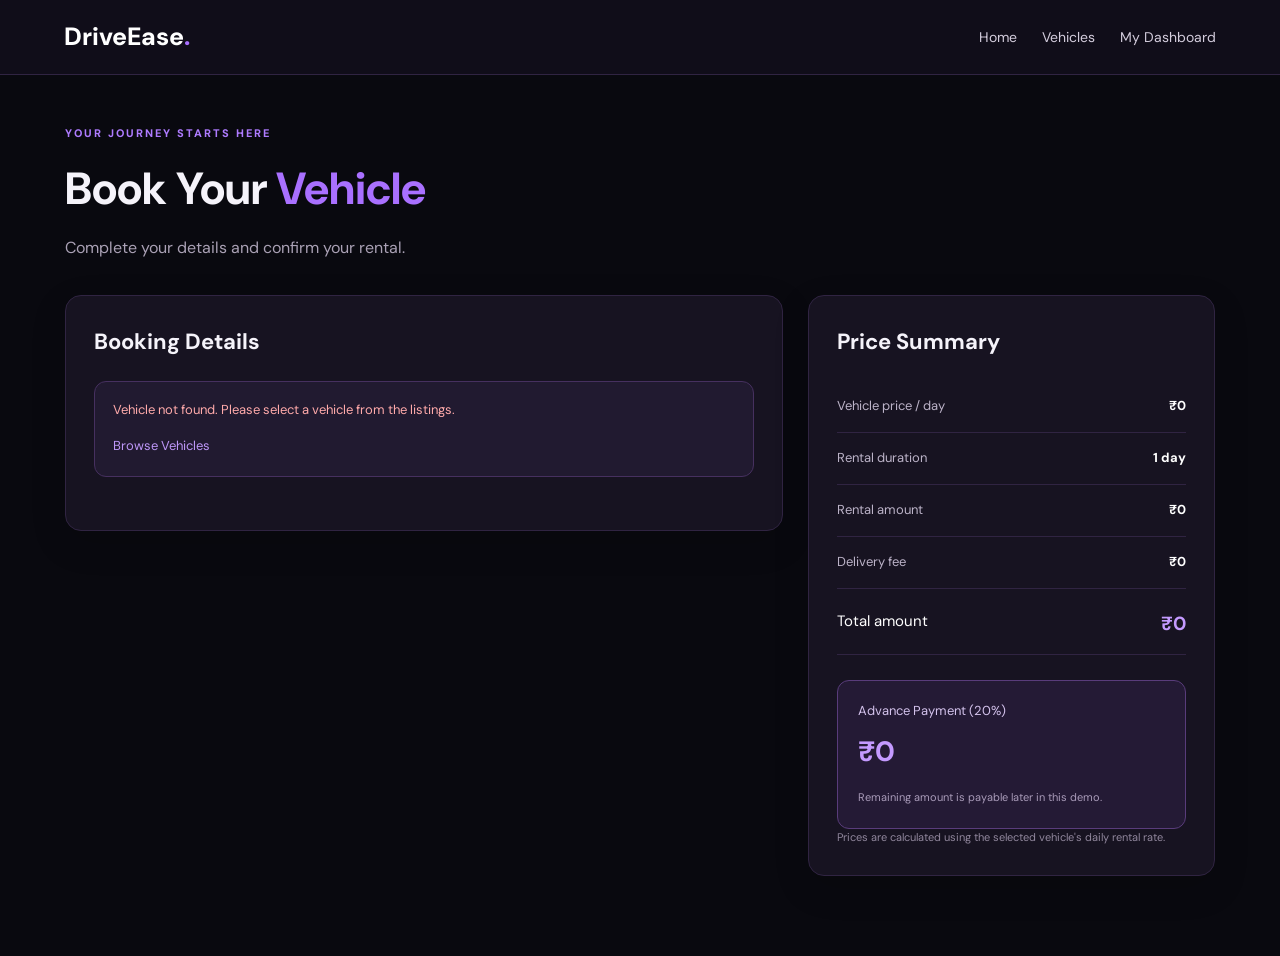
<file: booking.html>
<!DOCTYPE html>
<html lang="en">
<head>
  <meta charset="UTF-8">
  <meta name="viewport" content="width=device-width, initial-scale=1.0">
  <title>Book Your Vehicle | DriveEase</title>

  <link rel="stylesheet" href="css/style.css">
  <link rel="stylesheet" href="css/partner2.css">
  <script src="js/booking.js" defer></script>
</head>
<body>

  <header class="p2-header">
    <a href="index.html" class="p2-logo">DriveEase<span>.</span></a>

    <nav>
      <a href="index.html">Home</a>
      <a href="vehicles.html">Vehicles</a>
      <a href="dashboard.html">My Dashboard</a>
    </nav>
  </header>

  <main class="p2-container">
    <div class="p2-heading">
      <p class="p2-eyebrow">YOUR JOURNEY STARTS HERE</p>
      <h1>Book Your <span>Vehicle</span></h1>
      <p>Complete your details and confirm your rental.</p>
    </div>

    <div class="booking-layout">

      <section class="p2-panel">
        <h2>Booking Details</h2>

        <div id="selected-vehicle" class="selected-vehicle">
          <p>Loading vehicle details...</p>
        </div>

        <form id="booking-form">

          <h3>Personal Information</h3>

          <div class="p2-field">
            <label for="customer-name">Full Name</label>
            <input id="customer-name" type="text"
              placeholder="Enter your full name" required>
          </div>

          <div class="p2-two-column">
            <div class="p2-field">
              <label for="customer-phone">Phone Number</label>
              <input id="customer-phone" type="tel"
                placeholder="10-digit mobile number"
                pattern="[6-9][0-9]{9}" required>
            </div>

            <div class="p2-field">
              <label for="customer-email">Email Address</label>
              <input id="customer-email" type="email"
                placeholder="Enter your email" required>
            </div>
          </div>

          <h3>Rental Period</h3>

          <div class="p2-two-column">
            <div class="p2-field">
              <label for="start-date">Pickup Date</label>
              <input id="start-date" type="date" required>
            </div>

            <div class="p2-field">
              <label for="end-date">Return Date</label>
              <input id="end-date" type="date" required>
            </div>
          </div>

          <h3>Pickup & Delivery</h3>

          <div class="p2-field">
            <label for="pickup-location">Pickup Location</label>
            <input id="pickup-location" type="text"
              placeholder="Enter your pickup location" required>
          </div>

          <div class="p2-field">
            <label for="delivery-option">Delivery Option</label>
            <select id="delivery-option" required>
              <option value="self">Self Pickup - Free</option>
              <option value="doorstep">Doorstep Delivery - ₹200</option>
            </select>
          </div>

          <button type="submit" class="p2-primary-btn">
            Confirm Booking
          </button>

          <p class="p2-small-note">
            This is a demonstration booking system. No real payment will be collected.
          </p>
        </form>
      </section>

      <aside class="p2-panel price-panel">
        <h2>Price Summary</h2>

        <div class="price-line">
          <span>Vehicle price / day</span>
          <strong id="daily-price">₹0</strong>
        </div>

        <div class="price-line">
          <span>Rental duration</span>
          <strong id="rental-days">1 day</strong>
        </div>

        <div class="price-line">
          <span>Rental amount</span>
          <strong id="rental-total">₹0</strong>
        </div>

        <div class="price-line">
          <span>Delivery fee</span>
          <strong id="delivery-fee">₹0</strong>
        </div>

        <div class="price-line total-line">
          <span>Total amount</span>
          <strong id="grand-total">₹0</strong>
        </div>

        <div class="advance-box">
          <p>Advance Payment (20%)</p>
          <h2 id="advance-amount">₹0</h2>
          <small>Remaining amount is payable later in this demo.</small>
        </div>

        <p class="p2-small-note">
          Prices are calculated using the selected vehicle's daily rental rate.
        </p>
      </aside>

    </div>
  </main>

  <div id="confirmation-modal" class="p2-modal" hidden>
    <div class="p2-modal-content">
      <div class="success-icon">✓</div>
      <h2>Booking Confirmed!</h2>
      <p id="confirmation-message">
        Your demo booking has been saved successfully.
      </p>
      <div id="confirmation-details"></div>
      <a href="dashboard.html" class="p2-primary-btn">
        View My Dashboard
      </a>
      <a href="vehicles.html" class="p2-secondary-link">
        Back to Vehicles
      </a>
    </div>
  </div>

</body>
</html>
</file>
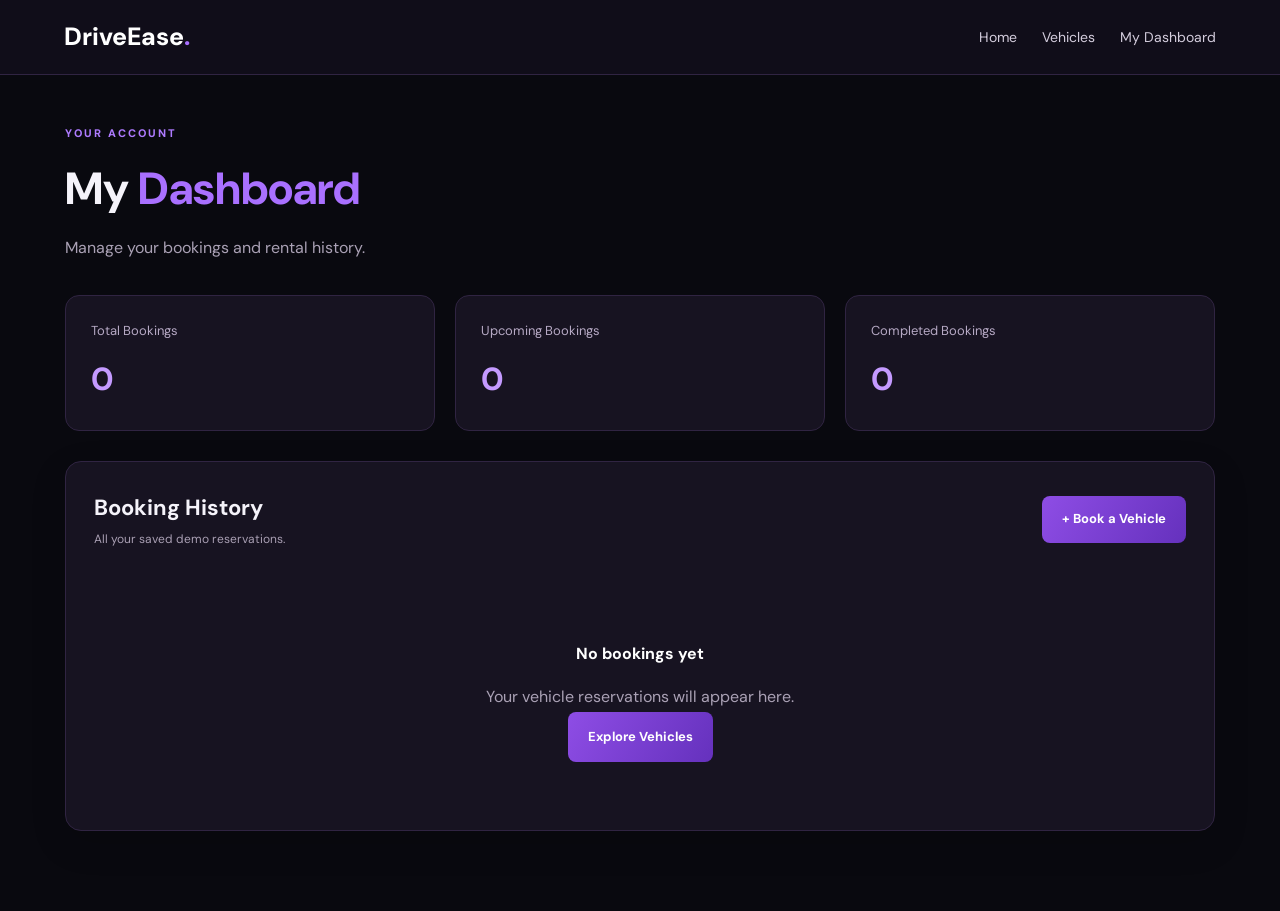
<file: dashboard.html>
<!DOCTYPE html>
<html lang="en">
<head>
  <meta charset="UTF-8">
  <meta name="viewport" content="width=device-width, initial-scale=1.0">
  <title>My Dashboard | DriveEase</title>

  <link rel="stylesheet" href="css/style.css">
  <link rel="stylesheet" href="css/partner2.css">
  <script src="js/booking.js" defer></script>
</head>
<body>

  <header class="p2-header">
    <a href="index.html" class="p2-logo">DriveEase<span>.</span></a>

    <nav>
      <a href="index.html">Home</a>
      <a href="vehicles.html">Vehicles</a>
      <a href="dashboard.html">My Dashboard</a>
    </nav>
  </header>

  <main class="p2-container">
    <div class="p2-heading">
      <p class="p2-eyebrow">YOUR ACCOUNT</p>
      <h1>My <span>Dashboard</span></h1>
      <p>Manage your bookings and rental history.</p>
    </div>

    <section class="dashboard-stats">

      <div class="stat-card">
        <p>Total Bookings</p>
        <h2 id="total-bookings">0</h2>
      </div>

      <div class="stat-card">
        <p>Upcoming Bookings</p>
        <h2 id="upcoming-bookings">0</h2>
      </div>

      <div class="stat-card">
        <p>Completed Bookings</p>
        <h2 id="completed-bookings">0</h2>
      </div>

    </section>

    <section class="p2-panel history-panel">
      <div class="history-heading">
        <div>
          <h2>Booking History</h2>
          <p>All your saved demo reservations.</p>
        </div>

        <a href="vehicles.html" class="p2-small-btn">
          + Book a Vehicle
        </a>
      </div>

      <div id="booking-history">
        <p class="empty-message">Loading bookings...</p>
      </div>
    </section>

  </main>

</body>
</html>
</file>
<file: css/style.css>
@import url('https://fonts.googleapis.com/css2?family=DM+Sans:wght@400;500;600;700&family=Space+Grotesk:wght@400;500;600;700&display=swap');

:root {
  --black: #09090f;
  --dark: #11101a;
  --card: #171421;
  --card-light: #1d192b;
  --purple: #7c3aed;
  --purple-light: #a78bfa;
  --lavender: #c4b5fd;
  --white: #ffffff;
  --muted: #a1a1aa;
  --border: #302342;
  --green: #4ade80;
  --yellow: #facc15;
  --red: #fb7185;
}

* {
  margin: 0;
  padding: 0;
  box-sizing: border-box;
}

html {
  scroll-behavior: smooth;
}

body {
  background: var(--black);
  color: var(--white);
  font-family: 'DM Sans', sans-serif;
  line-height: 1.6;
}

a {
  color: inherit;
  text-decoration: none;
}

button,
input,
select {
  font: inherit;
}

button {
  cursor: pointer;
}

img {
  display: block;
  max-width: 100%;
}

[hidden] {
  display: none !important;
}

.navbar {
  width: 100%;
  background: rgba(9, 9, 15, 0.94);
  border-bottom: 1px solid var(--border);
  position: sticky;
  top: 0;
  z-index: 100;
  backdrop-filter: blur(14px);
}

.nav-container {
  max-width: 1250px;
  min-height: 78px;
  padding: 0 28px;
  margin: auto;
  display: flex;
  align-items: center;
  justify-content: space-between;
  gap: 25px;
}

.logo {
  font-family: 'Space Grotesk', sans-serif;
  font-size: 27px;
  font-weight: 700;
  letter-spacing: -1.5px;
}

.logo span {
  color: var(--purple-light);
}

.nav-links {
  display: flex;
  align-items: center;
  gap: 32px;
}

.nav-links a {
  color: var(--muted);
  font-size: 14px;
  transition: 0.25s;
}

.nav-links a:hover,
.nav-links a.active {
  color: var(--white);
}

.nav-links a.active {
  position: relative;
}

.nav-links a.active::after {
  content: '';
  position: absolute;
  left: 0;
  bottom: -10px;
  width: 100%;
  height: 2px;
  background: var(--purple-light);
}

.nav-button {
  padding: 11px 20px;
  border: 1px solid var(--purple);
  border-radius: 8px;
  color: var(--lavender);
  font-size: 13px;
  font-weight: 600;
  transition: 0.25s;
}

.nav-button:hover {
  background: var(--purple);
  color: var(--white);
}

/* BUTTONS */

.btn {
  display: inline-flex;
  align-items: center;
  justify-content: center;
  padding: 13px 23px;
  border-radius: 8px;
  font-size: 14px;
  font-weight: 700;
  border: 1px solid transparent;
  transition: 0.25s;
}

.btn-primary {
  color: var(--white);
  background: var(--purple);
  box-shadow: 0 8px 25px rgba(124, 58, 237, 0.2);
}

.btn-primary:hover {
  background: #6d28d9;
  transform: translateY(-2px);
}

.btn-outline {
  color: var(--white);
  border-color: var(--border);
  background: rgba(255, 255, 255, 0.03);
}

.btn-outline:hover {
  border-color: var(--purple-light);
  color: var(--lavender);
}

/* COMMON SECTION HEADING */

.eyebrow {
  color: var(--purple-light);
  font-size: 11px;
  font-weight: 700;
  letter-spacing: 2.5px;
  margin-bottom: 13px;
}

.section-heading {
  text-align: center;
  margin-bottom: 38px;
}

.section-heading h2 {
  font-family: 'Space Grotesk', sans-serif;
  font-size: clamp(29px, 4vw, 42px);
  letter-spacing: -1.5px;
  line-height: 1.2;
  margin-bottom: 12px;
}

.section-heading > p:last-child {
  color: var(--muted);
  font-size: 14px;
}

/* HOMEPAGE HERO */

.hero {
  max-width: 1250px;
  min-height: 570px;
  margin: auto;
  padding: 75px 28px;
  display: grid;
  grid-template-columns: 0.9fr 1.1fr;
  align-items: center;
  gap: 55px;
}

.hero-content h1,
.listing-hero h1 {
  font-family: 'Space Grotesk', sans-serif;
  font-size: clamp(45px, 6vw, 72px);
  letter-spacing: -3px;
  line-height: 1.05;
  margin-bottom: 24px;
}

.hero-content h1 span,
.listing-hero h1 span,
.about-content h2 span {
  color: var(--purple-light);
}

.hero-description {
  color: var(--muted);
  max-width: 470px;
  font-size: 15px;
  line-height: 1.9;
  margin-bottom: 30px;
}

.hero-actions {
  display: flex;
  flex-wrap: wrap;
  gap: 13px;
}

.hero-image {
  position: relative;
  min-height: 380px;
  height: 430px;
  border-radius: 18px;
  overflow: hidden;
  border: 1px solid var(--border);
  background: var(--card);
}

.hero-image img {
  width: 100%;
  height: 100%;
  object-fit: cover;
}

.hero-image-overlay {
  position: absolute;
  inset: 0;
  background: linear-gradient(0deg, rgba(9, 9, 15, 0.9), transparent 60%);
}

.hero-image-label {
  position: absolute;
  left: 28px;
  bottom: 25px;
  display: flex;
  flex-direction: column;
  gap: 4px;
}

.hero-image-label span {
  color: var(--lavender);
  letter-spacing: 2px;
  font-size: 10px;
  font-weight: 700;
}

.hero-image-label strong {
  font-family: 'Space Grotesk', sans-serif;
  font-size: 22px;
}

/* STATS */

.stats-section {
  border-top: 1px solid var(--border);
  border-bottom: 1px solid var(--border);
  background: var(--dark);
  padding: 30px 20px;
  display: flex;
  justify-content: center;
  gap: clamp(45px, 12vw, 160px);
  text-align: center;
}

.stat-item h2 {
  font-family: 'Space Grotesk', sans-serif;
  font-size: 34px;
}

.stat-item h2 span {
  color: var(--purple-light);
}

.stat-item p {
  color: var(--muted);
  font-size: 12px;
}

/* HOMEPAGE SEARCH */

.home-search-section,
.categories-section {
  max-width: 1200px;
  margin: auto;
  padding: 90px 28px;
}

.home-search-form {
  display: grid;
  grid-template-columns: 1fr 1.3fr 1fr auto;
  gap: 14px;
  padding: 22px;
  background: var(--card);
  border: 1px solid var(--border);
  border-radius: 13px;
}

.form-field,
.filter-field {
  display: flex;
  flex-direction: column;
  gap: 8px;
}

.form-field label,
.filter-field label {
  color: var(--lavender);
  font-size: 12px;
  font-weight: 600;
}

.form-field input,
.form-field select,
.filter-field input,
.filter-field select {
  width: 100%;
  min-height: 46px;
  padding: 0 13px;
  border-radius: 7px;
  outline: none;
  border: 1px solid var(--border);
  background: var(--black);
  color: var(--white);
  font-size: 13px;
}

.form-field input:focus,
.form-field select:focus,
.filter-field input:focus,
.filter-field select:focus {
  border-color: var(--purple-light);
}

input[type="date"] {
  color-scheme: dark;
}

.search-submit {
  align-self: end;
  min-height: 46px;
}

/* CATEGORY CARDS */

.category-grid {
  display: grid;
  grid-template-columns: repeat(3, 1fr);
  gap: 20px;
}

.category-card {
  height: 370px;
  position: relative;
  border-radius: 13px;
  overflow: hidden;
  background: var(--card);
  border: 1px solid var(--border);
}

.category-card img {
  width: 100%;
  height: 100%;
  object-fit: cover;
  transition: transform 0.5s;
}

.category-card:hover img {
  transform: scale(1.06);
}

.category-overlay {
  position: absolute;
  inset: 0;
  background: linear-gradient(
    0deg,
    rgba(9, 9, 15, 0.96) 0%,
    rgba(9, 9, 15, 0.25) 75%
  );
}

.category-content {
  position: absolute;
  left: 23px;
  right: 20px;
  bottom: 23px;
}

.category-content span {
  color: var(--lavender);
  font-size: 10px;
  letter-spacing: 2px;
  font-weight: 700;
}

.category-content h3 {
  font-family: 'Space Grotesk', sans-serif;
  font-size: 30px;
  margin: 5px 0;
}

.category-content p {
  color: #d4d4d8;
  font-size: 13px;
  margin-bottom: 15px;
}

.category-content strong {
  color: var(--purple-light);
  font-size: 12px;
}

/* ABOUT */

.about-section {
  padding: 80px max(28px, calc((100% - 1150px) / 2));
  background: var(--dark);
  display: grid;
  grid-template-columns: 1fr 1fr;
  gap: 65px;
  align-items: center;
}

.about-visual {
  height: 380px;
  border-radius: 14px;
  overflow: hidden;
  border: 1px solid var(--border);
}

.about-visual img {
  width: 100%;
  height: 100%;
  object-fit: cover;
}

.about-content h2 {
  font-family: 'Space Grotesk', sans-serif;
  font-size: clamp(32px, 4vw, 47px);
  line-height: 1.15;
  letter-spacing: -1.5px;
  margin-bottom: 20px;
}

.about-content > p:not(.eyebrow) {
  color: var(--muted);
  font-size: 14px;
  line-height: 1.9;
  margin-bottom: 25px;
}

.cta-section {
  padding: 85px 25px;
  text-align: center;
  background:
    radial-gradient(ellipse at center, rgba(124, 58, 237, 0.18), transparent 65%),
    var(--black);
}

.cta-section h2 {
  font-family: 'Space Grotesk', sans-serif;
  font-size: clamp(30px, 4vw, 45px);
  margin-bottom: 10px;
}

.cta-section > p:not(.eyebrow) {
  color: var(--muted);
  margin-bottom: 25px;
  font-size: 14px;
}

/* LISTING PAGE HERO */

.listing-hero {
  position: relative;
  overflow: hidden;
  min-height: 285px;
  padding: 65px max(28px, calc((100% - 1150px) / 2));
  background:
    radial-gradient(ellipse at 85% 50%, rgba(124, 58, 237, 0.25), transparent 40%),
    var(--dark);
  border-bottom: 1px solid var(--border);
}

.listing-hero-content {
  position: relative;
  z-index: 2;
  max-width: 680px;
}

.listing-hero h1 {
  font-size: clamp(42px, 6vw, 62px);
  margin-bottom: 13px;
}

.listing-hero-content > p:last-child {
  max-width: 550px;
  color: var(--muted);
  font-size: 14px;
}

.listing-hero-decoration {
  position: absolute;
  right: 9%;
  top: 50%;
  transform: translateY(-50%);
  color: rgba(167, 139, 250, 0.07);
  font-family: 'Space Grotesk', sans-serif;
  font-size: 100px;
  font-weight: 700;
  line-height: 0.85;
  letter-spacing: -8px;
  pointer-events: none;
}

/* LISTING FILTERS */

.vehicle-search-section {
  max-width: 1250px;
  margin: auto;
  padding: 75px 28px 90px;
}

.filter-panel {
  background: var(--card);
  border: 1px solid var(--border);
  border-radius: 12px;
  padding: 20px;
  margin-bottom: 28px;
}

.filter-top {
  border-bottom: 1px solid var(--border);
  padding-bottom: 18px;
  margin-bottom: 18px;
}

.category-tabs {
  display: flex;
  flex-wrap: wrap;
  gap: 9px;
}

.category-tab {
  padding: 10px 17px;
  border-radius: 7px;
  border: 1px solid var(--border);
  background: transparent;
  color: var(--muted);
  font-size: 12px;
  font-weight: 600;
  transition: 0.2s;
}

.category-tab:hover {
  border-color: var(--purple-light);
  color: var(--white);
}

.category-tab.active {
  background: var(--purple);
  border-color: var(--purple);
  color: var(--white);
}

.filter-controls {
  display: grid;
  grid-template-columns: 1.5fr 1fr 1fr auto;
  gap: 13px;
  align-items: end;
}

.reset-btn {
  min-height: 46px;
  padding: 0 17px;
  border: 1px solid var(--border);
  border-radius: 7px;
  background: transparent;
  color: var(--lavender);
  font-size: 12px;
  font-weight: 600;
  transition: 0.2s;
}

.reset-btn:hover {
  border-color: var(--purple-light);
  background: rgba(124, 58, 237, 0.12);
}

.results-heading {
  display: flex;
  justify-content: space-between;
  align-items: center;
  margin-bottom: 19px;
}

.results-heading p {
  font-size: 14px;
  font-weight: 700;
}

.results-heading span {
  color: var(--muted);
  font-size: 12px;
}

/* VEHICLE CARDS */

.vehicle-grid {
  display: grid;
  grid-template-columns: repeat(3, minmax(0, 1fr));
  gap: 22px;
}

.vehicle-card {
  min-width: 0;
  overflow: hidden;
  background: var(--card);
  border: 1px solid var(--border);
  border-radius: 12px;
  transition: transform 0.25s, border-color 0.25s;
}

.vehicle-card:hover {
  transform: translateY(-5px);
  border-color: rgba(167, 139, 250, 0.7);
}

.vehicle-card-top {
  min-height: 55px;
  padding: 13px 15px;
  display: flex;
  justify-content: space-between;
  align-items: center;
  gap: 8px;
}

.vehicle-type-label {
  color: var(--lavender);
  font-size: 10px;
  font-weight: 700;
  letter-spacing: 1.5px;
  text-transform: uppercase;
}

.vehicle-status {
  padding: 5px 9px;
  border-radius: 30px;
  font-size: 10px;
  font-weight: 700;
  white-space: nowrap;
}

.status-available {
  color: var(--green);
  background: rgba(74, 222, 128, 0.1);
}

.status-booked {
  color: var(--yellow);
  background: rgba(250, 204, 21, 0.1);
}

.status-rented {
  color: #93c5fd;
  background: rgba(59, 130, 246, 0.12);
}

.status-maintenance {
  color: var(--red);
  background: rgba(251, 113, 133, 0.1);
}

.vehicle-image-wrap {
  width: 100%;
  height: 205px;
  overflow: hidden;
  background: #211b30;
}

.vehicle-image-wrap img {
  width: 100%;
  height: 100%;
  object-fit: cover;
  transition: transform 0.4s;
}

.vehicle-card:hover .vehicle-image-wrap img {
  transform: scale(1.05);
}

.vehicle-card-content {
  padding: 17px;
}

.vehicle-model {
  font-family: 'Space Grotesk', sans-serif;
  font-size: 19px;
  line-height: 1.3;
  margin-bottom: 5px;
}

.vehicle-subtitle {
  color: var(--muted);
  font-size: 11px;
  margin-bottom: 14px;
}

.vehicle-price {
  color: var(--white);
  font-family: 'Space Grotesk', sans-serif;
  font-size: 23px;
  font-weight: 700;
  margin-bottom: 15px;
}

.vehicle-price span {
  color: var(--muted);
  font-family: 'DM Sans', sans-serif;
  font-size: 11px;
  font-weight: 400;
}

.vehicle-specs {
  display: grid;
  grid-template-columns: repeat(3, 1fr);
  gap: 8px;
  padding: 13px 0;
  border-top: 1px solid var(--border);
  border-bottom: 1px solid var(--border);
}

.vehicle-spec {
  color: var(--muted);
  font-size: 10px;
  text-align: center;
}

.vehicle-spec strong {
  display: block;
  color: var(--white);
  font-size: 11px;
  margin-bottom: 2px;
}

.vehicle-card-bottom {
  padding-top: 15px;
}

.rent-btn {
  width: 100%;
  min-height: 43px;
  border: 0;
  border-radius: 7px;
  background: var(--purple);
  color: var(--white);
  font-size: 12px;
  font-weight: 700;
  transition: 0.2s;
}

.rent-btn:hover:not(:disabled) {
  background: #6d28d9;
}

.rent-btn:disabled {
  background: #35303f;
  color: #99939f;
  cursor: not-allowed;
}

/* NO RESULTS */

.no-results {
  padding: 65px 20px;
  text-align: center;
  background: var(--card);
  border: 1px solid var(--border);
  border-radius: 12px;
}

.no-results-icon {
  color: var(--purple-light);
  font-size: 48px;
  margin-bottom: 10px;
}

.no-results h3 {
  font-family: 'Space Grotesk', sans-serif;
  font-size: 23px;
  margin-bottom: 8px;
}

.no-results p {
  color: var(--muted);
  font-size: 13px;
  margin-bottom: 20px;
}

/* RENTAL INFORMATION */

.rental-info-section {
  background: var(--dark);
  border-top: 1px solid var(--border);
  padding: 70px 28px;
}

.rental-info-content {
  max-width: 1050px;
  margin: auto;
}

.rental-info-content h2 {
  font-family: 'Space Grotesk', sans-serif;
  font-size: 35px;
  margin-bottom: 30px;
}

.rental-info-points {
  display: grid;
  grid-template-columns: repeat(3, 1fr);
  gap: 25px;
}

.info-point {
  display: flex;
  gap: 15px;
}

.info-number {
  color: var(--purple-light);
  font-family: 'Space Grotesk', sans-serif;
  font-size: 22px;
  font-weight: 700;
}

.info-point h3 {
  font-size: 14px;
  margin-bottom: 5px;
}

.info-point p {
  color: var(--muted);
  font-size: 12px;
  line-height: 1.7;
}

/* FOOTER */

.site-footer {
  padding: 55px 28px 0;
  background: #07070c;
  border-top: 1px solid var(--border);
}

.footer-main {
  max-width: 1200px;
  margin: auto;
  padding-bottom: 40px;
  display: grid;
  grid-template-columns: 1.7fr 1fr 1fr 1fr;
  gap: 35px;
}

.footer-description {
  color: var(--muted);
  max-width: 260px;
  font-size: 12px;
  line-height: 1.8;
  margin-top: 12px;
}

.footer-links {
  display: flex;
  flex-direction: column;
  align-items: flex-start;
  gap: 10px;
}

.footer-links h4 {
  font-size: 13px;
  margin-bottom: 5px;
}

.footer-links a,
.footer-links p {
  color: var(--muted);
  font-size: 12px;
}

.footer-links a:hover {
  color: var(--purple-light);
}

.footer-bottom {
  max-width: 1200px;
  margin: auto;
  padding: 17px 0;
  border-top: 1px solid var(--border);
  display: flex;
  justify-content: space-between;
  gap: 15px;
  color: var(--muted);
  font-size: 11px;
}

/* RESPONSIVE DESIGN */

@media (max-width: 950px) {
  .hero {
    gap: 30px;
  }

  .hero-image {
    height: 360px;
  }

  .home-search-form {
    grid-template-columns: repeat(2, 1fr);
  }

  .search-submit {
    width: 100%;
  }

  .filter-controls {
    grid-template-columns: repeat(2, 1fr);
  }

  .vehicle-grid {
    grid-template-columns: repeat(2, minmax(0, 1fr));
  }

  .footer-main {
    grid-template-columns: repeat(2, 1fr);
  }
}

@media (max-width: 650px) {
  .nav-container {
    min-height: 70px;
    padding: 12px 18px;
    flex-wrap: wrap;
    gap: 12px;
  }

  .logo {
    font-size: 24px;
  }

  .nav-links {
    order: 3;
    width: 100%;
    justify-content: space-between;
    gap: 10px;
    padding: 8px 0 3px;
  }

  .nav-links a {
    font-size: 12px;
  }

  .nav-links a.active::after {
    bottom: -5px;
  }

  .nav-button {
    padding: 8px 12px;
    font-size: 11px;
  }

  .hero {
    padding: 55px 20px;
    grid-template-columns: 1fr;
    gap: 30px;
  }

  .hero-content h1 {
    font-size: 49px;
  }

  .hero-image {
    height: 270px;
    min-height: 270px;
  }

  .stats-section {
    gap: 20px;
    justify-content: space-around;
    padding: 25px 10px;
  }

  .stat-item h2 {
    font-size: 27px;
  }

  .stat-item p {
    font-size: 10px;
  }

  .home-search-section,
  .categories-section {
    padding: 65px 18px;
  }

  .home-search-form {
    grid-template-columns: 1fr;
    padding: 16px;
  }

  .category-grid {
    grid-template-columns: 1fr;
  }

  .category-card {
    height: 300px;
  }

  .about-section {
    padding: 60px 20px;
    grid-template-columns: 1fr;
    gap: 30px;
  }

  .about-visual {
    height: 260px;
  }

  .listing-hero {
    padding: 55px 20px;
  }

  .listing-hero h1 {
    font-size: 43px;
  }

  .listing-hero-decoration {
    font-size: 65px;
    right: 5%;
  }

  .vehicle-search-section {
    padding: 60px 18px;
  }

  .filter-controls {
    grid-template-columns: 1fr;
  }

  .category-tabs {
    gap: 7px;
  }

  .category-tab {
    padding: 9px 11px;
    font-size: 11px;
  }

  .vehicle-grid {
    grid-template-columns: 1fr;
  }

  .vehicle-image-wrap {
    height: 220px;
  }

  .results-heading {
    align-items: flex-start;
    gap: 8px;
    flex-direction: column;
  }

  .rental-info-section {
    padding: 55px 20px;
  }

  .rental-info-points {
    grid-template-columns: 1fr;
    gap: 22px;
  }

  .footer-main {
    grid-template-columns: 1fr 1fr;
    gap: 30px 18px;
  }

  .footer-bottom {
    flex-direction: column;
    gap: 5px;
  }
}

@media (max-width: 380px) {
  .nav-links a {
    font-size: 11px;
  }

  .footer-main {
    grid-template-columns: 1fr;
  }

  .category-tab {
    padding: 8px 9px;
  }
}
</file>
<file: css/partner2.css>
/* ==================================
   DRIVE EASE - PARTNER 2 STYLES
================================== */

.p2-container {
  width: min(1150px, 92%);
  margin: 50px auto 80px;
  color: #f5f3fa;
}

.p2-header {
  min-height: 75px;
  padding: 15px 5%;
  display: flex;
  justify-content: space-between;
  align-items: center;
  gap: 20px;
  background: #100d19;
  border-bottom: 1px solid #302442;
}

.p2-logo {
  color: #fff;
  text-decoration: none;
  font-size: 25px;
  font-weight: 800;
}

.p2-logo span,
.p2-heading h1 span {
  color: #a970ff;
}

.p2-header nav {
  display: flex;
  flex-wrap: wrap;
  gap: 25px;
}

.p2-header nav a {
  color: #d4cddd;
  text-decoration: none;
  font-size: 14px;
}

.p2-header nav a:hover {
  color: #b98aff;
}

.p2-heading {
  margin-bottom: 35px;
}

.p2-eyebrow {
  color: #ae7bff;
  font-size: 11px;
  font-weight: 800;
  letter-spacing: 2px;
}

.p2-heading h1 {
  margin: 10px 0;
  font-size: clamp(30px, 5vw, 45px);
}

.p2-heading > p:last-child {
  color: #aaa1b5;
}

.booking-layout {
  display: grid;
  grid-template-columns: 1.5fr 0.85fr;
  gap: 25px;
  align-items: start;
}

.p2-panel {
  padding: 28px;
  background: #171321;
  border: 1px solid #302442;
  border-radius: 16px;
  box-shadow: 0 12px 35px rgba(0, 0, 0, 0.15);
}

.p2-panel h2 {
  margin: 0 0 22px;
  font-size: 22px;
}

.p2-panel h3 {
  margin: 25px 0 15px;
  font-size: 16px;
}

.selected-vehicle {
  padding: 18px;
  margin-bottom: 25px;
  background: #211a30;
  border: 1px solid #46305f;
  border-radius: 12px;
}

.vehicle-summary {
  display: flex;
  align-items: center;
  justify-content: space-between;
  gap: 15px;
}

.vehicle-summary h3 {
  margin: 7px 0;
}

.vehicle-summary p {
  margin: 0;
  color: #aaa1b5;
  font-size: 12px;
}

.vehicle-summary > strong {
  color: #c39aff;
  white-space: nowrap;
}

.p2-field {
  display: flex;
  flex-direction: column;
  gap: 8px;
  margin-bottom: 17px;
}

.p2-field label {
  color: #ded8e8;
  font-size: 13px;
  font-weight: 600;
}

.p2-field input,
.p2-field select {
  width: 100%;
  min-height: 46px;
  padding: 12px 14px;
  color: #fff;
  background: #100d19;
  border: 1px solid #40334f;
  border-radius: 8px;
  outline: none;
  font: inherit;
  font-size: 13px;
  color-scheme: dark;
}

.p2-field input:focus,
.p2-field select:focus {
  border-color: #a970ff;
  box-shadow: 0 0 0 2px rgba(169, 112, 255, 0.12);
}

.p2-field input::placeholder {
  color: #766d80;
}

.p2-two-column {
  display: grid;
  grid-template-columns: 1fr 1fr;
  gap: 15px;
}

.p2-primary-btn,
.p2-small-btn {
  display: inline-flex;
  align-items: center;
  justify-content: center;
  padding: 13px 20px;
  color: white;
  background: linear-gradient(120deg, #8e4de5, #6531bd);
  border: none;
  border-radius: 8px;
  text-decoration: none;
  font-size: 13px;
  font-weight: 700;
  cursor: pointer;
  transition: 0.2s ease;
}

.p2-primary-btn:hover,
.p2-small-btn:hover {
  filter: brightness(1.15);
  transform: translateY(-1px);
}

#booking-form > .p2-primary-btn {
  width: 100%;
  margin-top: 10px;
}

.p2-small-note {
  color: #91879d;
  font-size: 11px;
  line-height: 1.6;
}

.price-panel {
  position: sticky;
  top: 20px;
}

.price-line {
  display: flex;
  justify-content: space-between;
  gap: 15px;
  padding: 15px 0;
  color: #bcb3c8;
  font-size: 13px;
  border-bottom: 1px solid #302442;
}

.price-line strong {
  color: #fff;
  white-space: nowrap;
}

.total-line {
  margin-top: 5px;
  font-size: 15px;
  color: #fff;
}

.total-line strong {
  color: #c49aff;
  font-size: 19px;
}

.advance-box {
  margin-top: 25px;
  padding: 20px;
  background: #241a35;
  border: 1px solid #593c7b;
  border-radius: 12px;
}

.advance-box p {
  color: #d3c2ec;
  font-size: 13px;
}

.advance-box h2 {
  margin: 8px 0;
  color: #c49aff;
  font-size: 28px;
}

.advance-box small {
  color: #a99bb9;
  font-size: 11px;
}

/* CONFIRMATION MODAL */

.p2-modal {
  position: fixed;
  inset: 0;
  z-index: 999;
  display: grid;
  place-items: center;
  padding: 20px;
  background: rgba(0, 0, 0, 0.8);
}

.p2-modal[hidden] {
  display: none;
}

.p2-modal-content {
  width: min(450px, 100%);
  padding: 35px;
  text-align: center;
  background: #191423;
  border: 1px solid #69459a;
  border-radius: 18px;
}

.success-icon {
  width: 55px;
  height: 55px;
  display: grid;
  place-items: center;
  margin: 0 auto 20px;
  color: white;
  background: #6d43a5;
  border-radius: 50%;
  font-size: 25px;
}

.p2-modal-content h2 {
  margin-bottom: 10px;
}

.p2-modal-content > p,
#confirmation-details {
  color: #c1b8cc;
  font-size: 13px;
  line-height: 1.8;
}

#confirmation-details {
  margin: 20px 0;
  padding: 12px;
  text-align: left;
  background: #241d30;
  border-radius: 10px;
}

.p2-modal-content .p2-primary-btn {
  width: 100%;
}

.p2-secondary-link {
  display: inline-block;
  margin-top: 15px;
  color: #bd96f7;
  text-decoration: none;
  font-size: 13px;
}

/* DASHBOARD */

.dashboard-stats {
  display: grid;
  grid-template-columns: repeat(3, 1fr);
  gap: 20px;
  margin-bottom: 30px;
}

.stat-card {
  padding: 25px;
  background: #171321;
  border: 1px solid #302442;
  border-radius: 14px;
}

.stat-card p {
  color: #b6a9c4;
  font-size: 13px;
}

.stat-card h2 {
  margin: 12px 0 0;
  color: #c49aff;
  font-size: 32px;
}

.history-heading {
  display: flex;
  align-items: center;
  justify-content: space-between;
  gap: 20px;
  margin-bottom: 25px;
}

.history-heading h2 {
  margin-bottom: 5px;
}

.history-heading p {
  color: #a99fb3;
  font-size: 12px;
}

.booking-record {
  padding: 22px 0;
  border-top: 1px solid #302442;
}

.record-top {
  display: flex;
  justify-content: space-between;
  align-items: flex-start;
  gap: 15px;
}

.record-top h3 {
  margin: 8px 0 5px;
}

.record-top p {
  color: #a99fb3;
  font-size: 12px;
}

.booking-status {
  padding: 6px 11px;
  border-radius: 20px;
  font-size: 11px;
  font-weight: 700;
}

.status-upcoming {
  color: #d7b7ff;
  background: #392454;
}

.status-completed {
  color: #a5e4bd;
  background: #173b2b;
}

.status-cancelled {
  color: #ffb0b0;
  background: #4a2228;
}

.record-details {
  display: grid;
  grid-template-columns: repeat(2, 1fr);
  gap: 12px;
  margin: 20px 0;
}

.record-details p {
  color: #b8afc3;
  font-size: 12px;
}

.record-details strong {
  color: #eee8f5;
}

.p2-cancel-btn {
  padding: 9px 15px;
  color: #ffb2b2;
  background: transparent;
  border: 1px solid #8b424c;
  border-radius: 7px;
  cursor: pointer;
  font-size: 12px;
}

.p2-cancel-btn:hover {
  background: #48252b;
}

.empty-message {
  padding: 40px 15px;
  color: #aaa1b5;
  text-align: center;
  line-height: 1.8;
}

.empty-message h3 {
  color: #fff;
}

/* ERROR MESSAGE */

.error-message {
  color: #ffaaaa;
  font-size: 13px;
}

/* RESPONSIVE DESIGN */

@media (max-width: 800px) {
  .booking-layout {
    grid-template-columns: 1fr;
  }

  .price-panel {
    position: static;
  }
}

@media (max-width: 600px) {
  .p2-header {
    flex-direction: column;
    padding: 18px;
  }

  .p2-header nav {
    justify-content: center;
    gap: 15px;
  }

  .p2-container {
    margin-top: 30px;
  }

  .p2-panel {
    padding: 20px;
  }

  .p2-two-column,
  .dashboard-stats,
  .record-details {
    grid-template-columns: 1fr;
  }

  .history-heading {
    align-items: flex-start;
    flex-direction: column;
  }

  .vehicle-summary {
    align-items: flex-start;
    flex-direction: column;
  }

  .record-top {
    flex-direction: column;
  }
}
</file>
